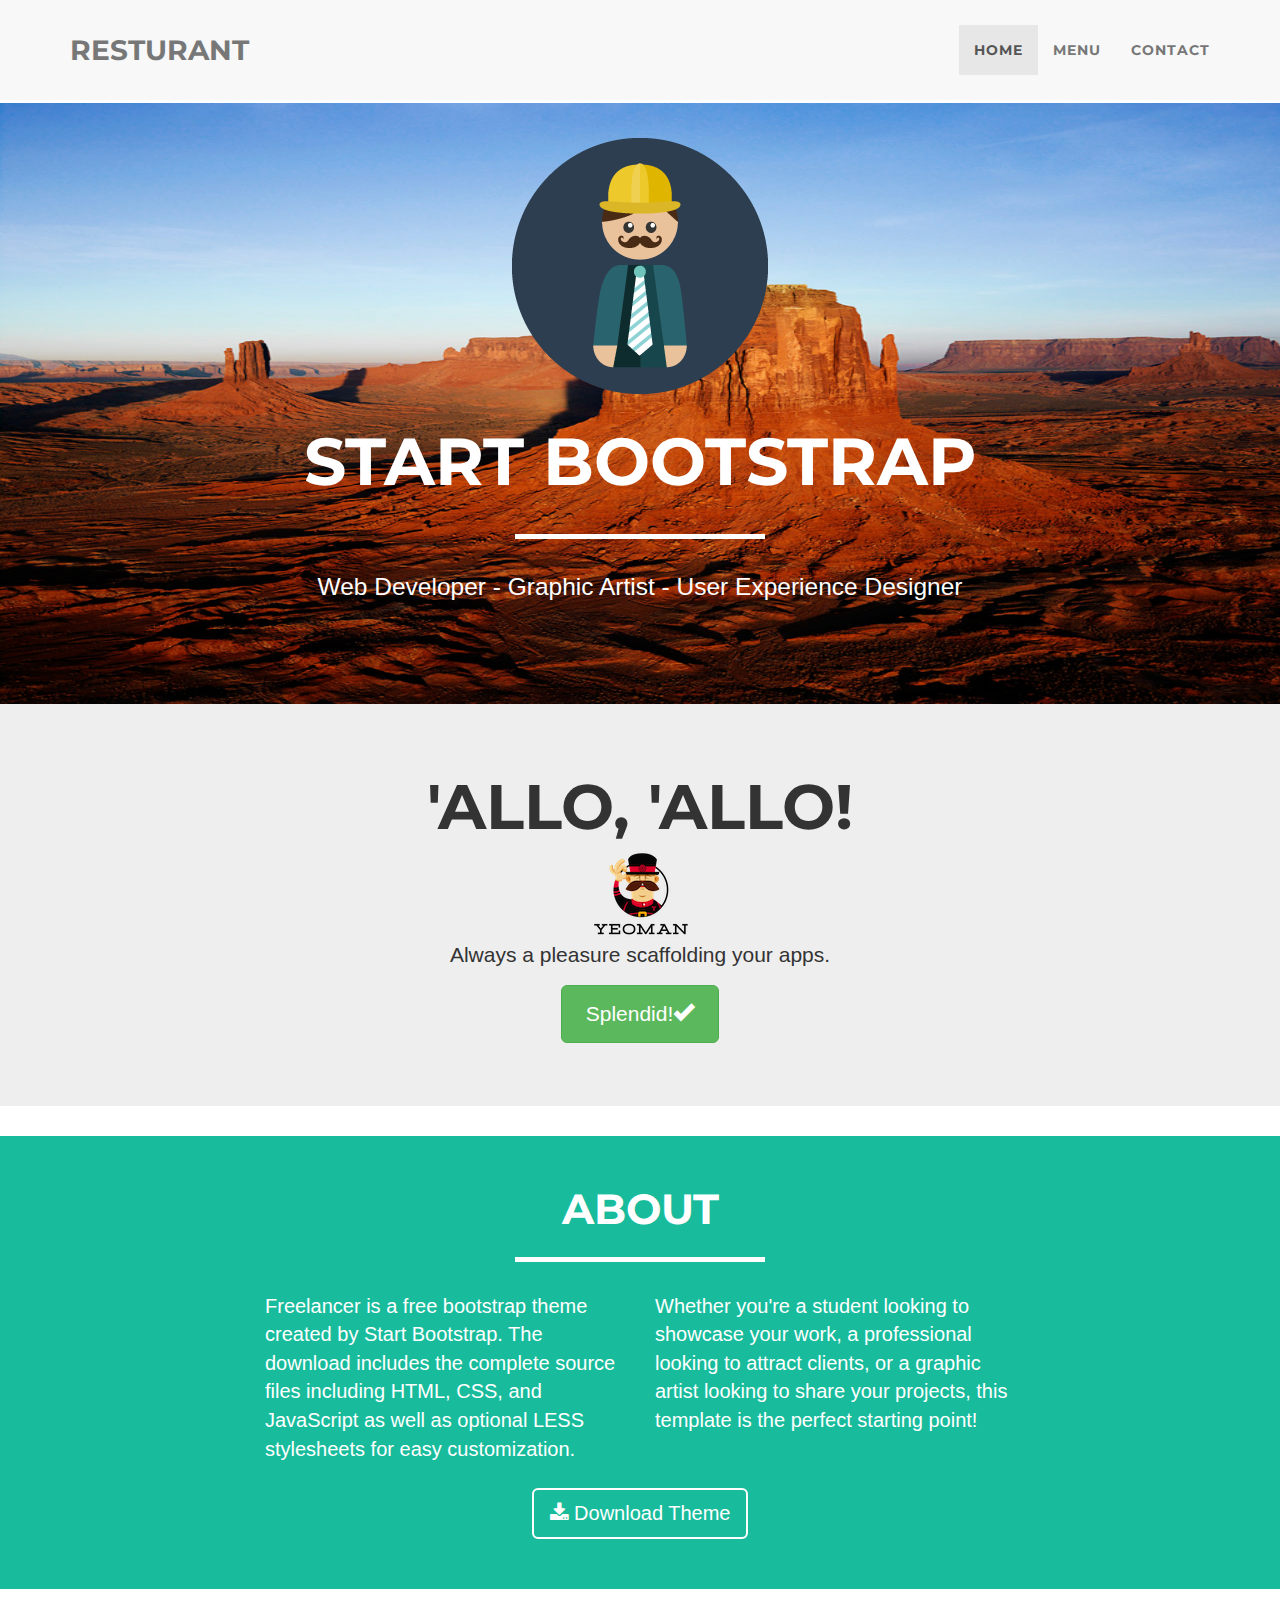
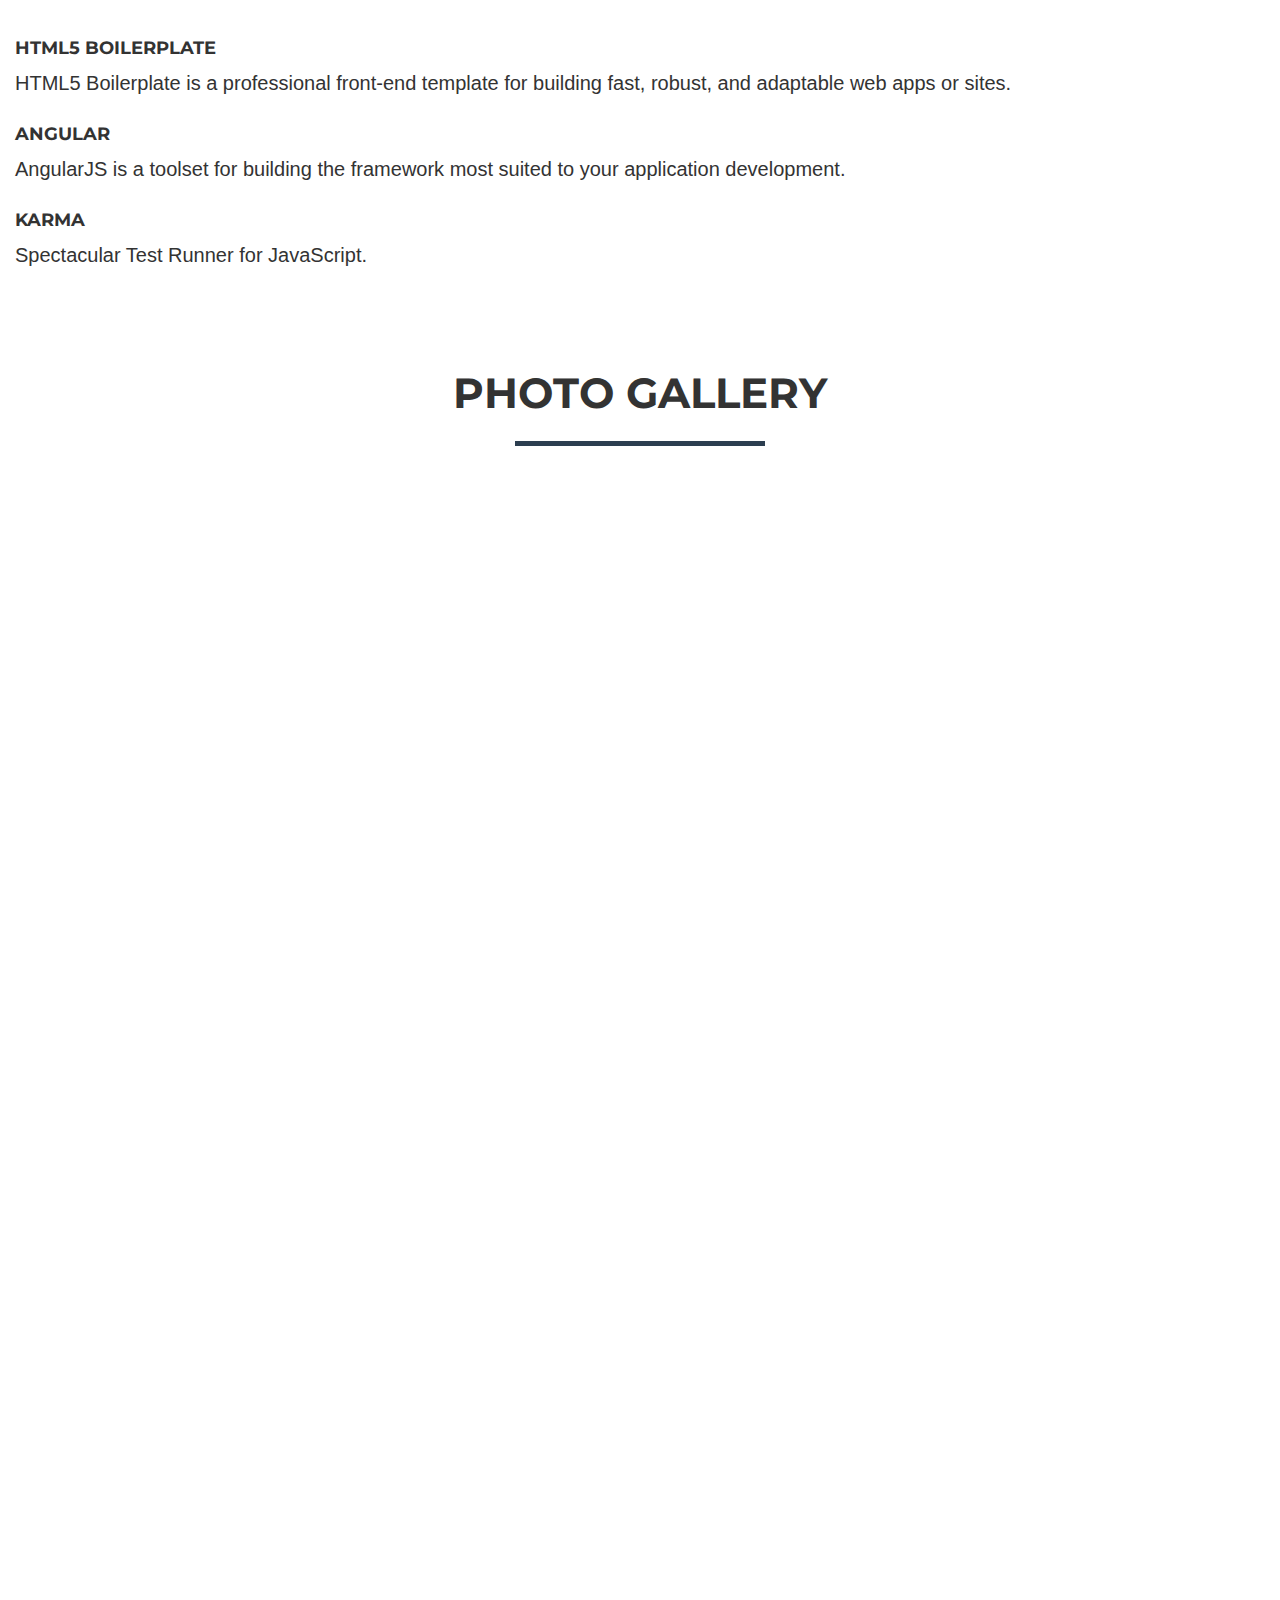
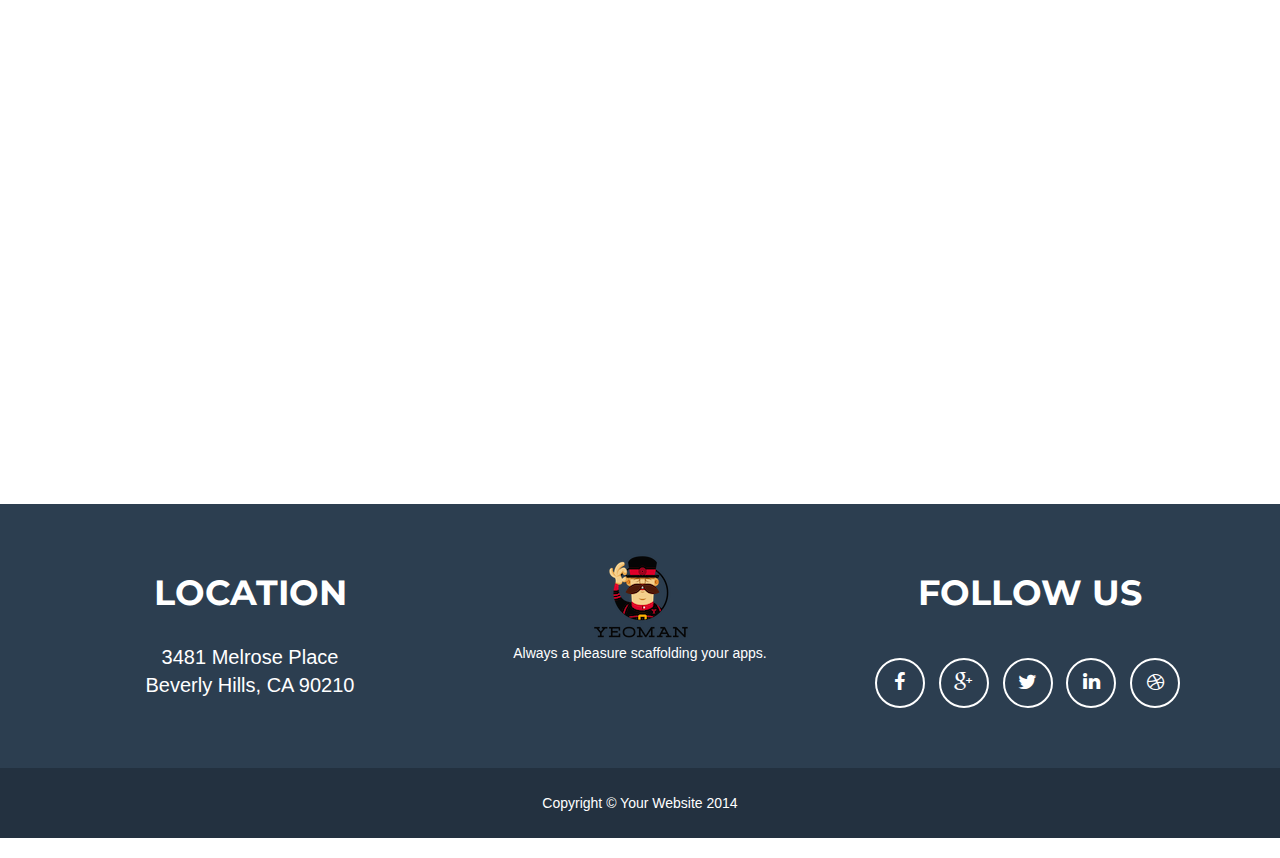
<file: index.html>
<!doctype html> <html class="no-js"> <head> <meta charset="utf-8"> <title></title> <meta name="description" content=""> <meta name="viewport" content="width=device-width"> <!-- Place favicon.ico and apple-touch-icon.png in the root directory --> <link rel="stylesheet" href="styles/vendor.e5ff0aef.css"> <link rel="stylesheet" href="styles/main.e5746cc1.css"> <!-- Custom CSS --> <!--         <link href="styles/styles.css" rel="stylesheet">
        <link href="styles/animate.css" rel="stylesheet">
        <link href="styles/responsive.css" rel="stylesheet"> --> <!-- Custom Fonts --> <link href="styles/font-awesome-4.1.0/css/font-awesome.min.css" rel="stylesheet" type="text/css"> <link href="http://fonts.googleapis.com/css?family=Montserrat:400,700" rel="stylesheet" type="text/css"> <link href="http://fonts.googleapis.com/css?family=Lato:400,700,400italic,700italic" rel="stylesheet" type="text/css"> <link href="https://fonts.googleapis.com/css?family=Playfair+Display:400,400italic,700italic|Oswald" rel="stylesheet" type="text/css">  <body ng-app="angularApp"> <!--[if lt IE 7]>
          <p class="browsehappy">You are using an <strong>outdated</strong> browser. Please <a href="http://browsehappy.com/">upgrade your browser</a> to improve your experience.</p>
        <![endif]--> <div class="header"> <navgivation class="navbar navbar-default navbar-fixed-top"></navgivation> </div> <div id="top"></div> <div class=""> <div ng-view=""></div> </div> <appfooter class="footer-container"></appfooter> <div class="scroll-top page-scroll visible-xs visble-sm"> <a scrollup class="btn btn-primary"> <i class="fa fa-chevron-up"></i> </a> </div> <!-- Google Analytics: change UA-XXXXX-X to be your site's ID --> <script>!function(A,n,g,u,l,a,r){A.GoogleAnalyticsObject=l,A[l]=A[l]||function(){
           (A[l].q=A[l].q||[]).push(arguments)},A[l].l=+new Date,a=n.createElement(g),
           r=n.getElementsByTagName(g)[0],a.src=u,r.parentNode.insertBefore(a,r)
           }(window,document,'script','//www.google-analytics.com/analytics.js','ga');

           ga('create', 'UA-XXXXX-X');
           ga('send', 'pageview');</script> <script src="scripts/vendor.b128999a.js"></script> <script src="scripts/scripts.56e109c4.js"></script>
</file>
<file: styles/main.e5746cc1.css>
@charset "UTF-8";/*!
Animate.css - http://daneden.me/animate
Licensed under the MIT license - http://opensource.org/licenses/MIT

Copyright (c) 2015 Daniel Eden
*/.btn.active,.btn:active,.btn:focus,.navbar .navbar-nav li a:focus,.navbar a:focus,.scroll-top .btn:focus{outline:0}/*!
Animate.css - http://daneden.me/animate
Licensed under the MIT license - http://opensource.org/licenses/MIT

Copyright (c) 2015 Daniel Eden
*//*!
Animate.css - http://daneden.me/animate
Licensed under the MIT license - http://opensource.org/licenses/MIT

Copyright (c) 2015 Daniel Eden
*//*!
Animate.css - http://daneden.me/animate
Licensed under the MIT license - http://opensource.org/licenses/MIT

Copyright (c) 2015 Daniel Eden
*//*!
Animate.css - http://daneden.me/animate
Licensed under the MIT license - http://opensource.org/licenses/MIT

Copyright (c) 2015 Daniel Eden
*/.animated{-webkit-animation-duration:1s;animation-duration:1s;-webkit-animation-fill-mode:both;animation-fill-mode:both}.animated.infinite{-webkit-animation-iteration-count:infinite;animation-iteration-count:infinite}.animated.hinge{-webkit-animation-duration:2s;animation-duration:2s}.animated.bounceIn,.animated.bounceOut,.animated.flipOutX,.animated.flipOutY{-webkit-animation-duration:.75s;animation-duration:.75s}@-webkit-keyframes bounce{0%,100%,20%,53%,80%{-webkit-animation-timing-function:cubic-bezier(.215,.61,.355,1);animation-timing-function:cubic-bezier(.215,.61,.355,1);-webkit-transform:translate3d(0,0,0);transform:translate3d(0,0,0)}40%,43%{-webkit-animation-timing-function:cubic-bezier(.755,.050,.855,.060);animation-timing-function:cubic-bezier(.755,.050,.855,.060);-webkit-transform:translate3d(0,-30px,0);transform:translate3d(0,-30px,0)}70%{-webkit-animation-timing-function:cubic-bezier(.755,.050,.855,.060);animation-timing-function:cubic-bezier(.755,.050,.855,.060);-webkit-transform:translate3d(0,-15px,0);transform:translate3d(0,-15px,0)}90%{-webkit-transform:translate3d(0,-4px,0);transform:translate3d(0,-4px,0)}}@keyframes bounce{0%,100%,20%,53%,80%{-webkit-animation-timing-function:cubic-bezier(.215,.61,.355,1);animation-timing-function:cubic-bezier(.215,.61,.355,1);-webkit-transform:translate3d(0,0,0);transform:translate3d(0,0,0)}40%,43%{-webkit-animation-timing-function:cubic-bezier(.755,.050,.855,.060);animation-timing-function:cubic-bezier(.755,.050,.855,.060);-webkit-transform:translate3d(0,-30px,0);transform:translate3d(0,-30px,0)}70%{-webkit-animation-timing-function:cubic-bezier(.755,.050,.855,.060);animation-timing-function:cubic-bezier(.755,.050,.855,.060);-webkit-transform:translate3d(0,-15px,0);transform:translate3d(0,-15px,0)}90%{-webkit-transform:translate3d(0,-4px,0);transform:translate3d(0,-4px,0)}}.bounce{-webkit-animation-name:bounce;animation-name:bounce;-webkit-transform-origin:center bottom;transform-origin:center bottom}@-webkit-keyframes flash{0%,100%,50%{opacity:1}25%,75%{opacity:0}}@keyframes flash{0%,100%,50%{opacity:1}25%,75%{opacity:0}}.flash{-webkit-animation-name:flash;animation-name:flash}@-webkit-keyframes pulse{0%,100%{-webkit-transform:scale3d(1,1,1);transform:scale3d(1,1,1)}50%{-webkit-transform:scale3d(1.05,1.05,1.05);transform:scale3d(1.05,1.05,1.05)}}@keyframes pulse{0%,100%{-webkit-transform:scale3d(1,1,1);transform:scale3d(1,1,1)}50%{-webkit-transform:scale3d(1.05,1.05,1.05);transform:scale3d(1.05,1.05,1.05)}}.pulse{-webkit-animation-name:pulse;animation-name:pulse}@-webkit-keyframes rubberBand{0%,100%{-webkit-transform:scale3d(1,1,1);transform:scale3d(1,1,1)}30%{-webkit-transform:scale3d(1.25,.75,1);transform:scale3d(1.25,.75,1)}40%{-webkit-transform:scale3d(.75,1.25,1);transform:scale3d(.75,1.25,1)}50%{-webkit-transform:scale3d(1.15,.85,1);transform:scale3d(1.15,.85,1)}65%{-webkit-transform:scale3d(.95,1.05,1);transform:scale3d(.95,1.05,1)}75%{-webkit-transform:scale3d(1.05,.95,1);transform:scale3d(1.05,.95,1)}}@keyframes rubberBand{0%,100%{-webkit-transform:scale3d(1,1,1);transform:scale3d(1,1,1)}30%{-webkit-transform:scale3d(1.25,.75,1);transform:scale3d(1.25,.75,1)}40%{-webkit-transform:scale3d(.75,1.25,1);transform:scale3d(.75,1.25,1)}50%{-webkit-transform:scale3d(1.15,.85,1);transform:scale3d(1.15,.85,1)}65%{-webkit-transform:scale3d(.95,1.05,1);transform:scale3d(.95,1.05,1)}75%{-webkit-transform:scale3d(1.05,.95,1);transform:scale3d(1.05,.95,1)}}.rubberBand{-webkit-animation-name:rubberBand;animation-name:rubberBand}@-webkit-keyframes shake{0%,100%{-webkit-transform:translate3d(0,0,0);transform:translate3d(0,0,0)}10%,30%,50%,70%,90%{-webkit-transform:translate3d(-10px,0,0);transform:translate3d(-10px,0,0)}20%,40%,60%,80%{-webkit-transform:translate3d(10px,0,0);transform:translate3d(10px,0,0)}}@keyframes shake{0%,100%{-webkit-transform:translate3d(0,0,0);transform:translate3d(0,0,0)}10%,30%,50%,70%,90%{-webkit-transform:translate3d(-10px,0,0);transform:translate3d(-10px,0,0)}20%,40%,60%,80%{-webkit-transform:translate3d(10px,0,0);transform:translate3d(10px,0,0)}}.shake{-webkit-animation-name:shake;animation-name:shake}@-webkit-keyframes swing{20%{-webkit-transform:rotate3d(0,0,1,15deg);transform:rotate3d(0,0,1,15deg)}40%{-webkit-transform:rotate3d(0,0,1,-10deg);transform:rotate3d(0,0,1,-10deg)}60%{-webkit-transform:rotate3d(0,0,1,5deg);transform:rotate3d(0,0,1,5deg)}80%{-webkit-transform:rotate3d(0,0,1,-5deg);transform:rotate3d(0,0,1,-5deg)}100%{-webkit-transform:rotate3d(0,0,1,0deg);transform:rotate3d(0,0,1,0deg)}}@keyframes swing{20%{-webkit-transform:rotate3d(0,0,1,15deg);transform:rotate3d(0,0,1,15deg)}40%{-webkit-transform:rotate3d(0,0,1,-10deg);transform:rotate3d(0,0,1,-10deg)}60%{-webkit-transform:rotate3d(0,0,1,5deg);transform:rotate3d(0,0,1,5deg)}80%{-webkit-transform:rotate3d(0,0,1,-5deg);transform:rotate3d(0,0,1,-5deg)}100%{-webkit-transform:rotate3d(0,0,1,0deg);transform:rotate3d(0,0,1,0deg)}}.swing{-webkit-transform-origin:top center;transform-origin:top center;-webkit-animation-name:swing;animation-name:swing}@-webkit-keyframes tada{0%,100%{-webkit-transform:scale3d(1,1,1);transform:scale3d(1,1,1)}10%,20%{-webkit-transform:scale3d(.9,.9,.9) rotate3d(0,0,1,-3deg);transform:scale3d(.9,.9,.9) rotate3d(0,0,1,-3deg)}30%,50%,70%,90%{-webkit-transform:scale3d(1.1,1.1,1.1) rotate3d(0,0,1,3deg);transform:scale3d(1.1,1.1,1.1) rotate3d(0,0,1,3deg)}40%,60%,80%{-webkit-transform:scale3d(1.1,1.1,1.1) rotate3d(0,0,1,-3deg);transform:scale3d(1.1,1.1,1.1) rotate3d(0,0,1,-3deg)}}@keyframes tada{0%,100%{-webkit-transform:scale3d(1,1,1);transform:scale3d(1,1,1)}10%,20%{-webkit-transform:scale3d(.9,.9,.9) rotate3d(0,0,1,-3deg);transform:scale3d(.9,.9,.9) rotate3d(0,0,1,-3deg)}30%,50%,70%,90%{-webkit-transform:scale3d(1.1,1.1,1.1) rotate3d(0,0,1,3deg);transform:scale3d(1.1,1.1,1.1) rotate3d(0,0,1,3deg)}40%,60%,80%{-webkit-transform:scale3d(1.1,1.1,1.1) rotate3d(0,0,1,-3deg);transform:scale3d(1.1,1.1,1.1) rotate3d(0,0,1,-3deg)}}.tada{-webkit-animation-name:tada;animation-name:tada}@-webkit-keyframes wobble{0%,100%{-webkit-transform:none;transform:none}15%{-webkit-transform:translate3d(-25%,0,0) rotate3d(0,0,1,-5deg);transform:translate3d(-25%,0,0) rotate3d(0,0,1,-5deg)}30%{-webkit-transform:translate3d(20%,0,0) rotate3d(0,0,1,3deg);transform:translate3d(20%,0,0) rotate3d(0,0,1,3deg)}45%{-webkit-transform:translate3d(-15%,0,0) rotate3d(0,0,1,-3deg);transform:translate3d(-15%,0,0) rotate3d(0,0,1,-3deg)}60%{-webkit-transform:translate3d(10%,0,0) rotate3d(0,0,1,2deg);transform:translate3d(10%,0,0) rotate3d(0,0,1,2deg)}75%{-webkit-transform:translate3d(-5%,0,0) rotate3d(0,0,1,-1deg);transform:translate3d(-5%,0,0) rotate3d(0,0,1,-1deg)}}@keyframes wobble{0%,100%{-webkit-transform:none;transform:none}15%{-webkit-transform:translate3d(-25%,0,0) rotate3d(0,0,1,-5deg);transform:translate3d(-25%,0,0) rotate3d(0,0,1,-5deg)}30%{-webkit-transform:translate3d(20%,0,0) rotate3d(0,0,1,3deg);transform:translate3d(20%,0,0) rotate3d(0,0,1,3deg)}45%{-webkit-transform:translate3d(-15%,0,0) rotate3d(0,0,1,-3deg);transform:translate3d(-15%,0,0) rotate3d(0,0,1,-3deg)}60%{-webkit-transform:translate3d(10%,0,0) rotate3d(0,0,1,2deg);transform:translate3d(10%,0,0) rotate3d(0,0,1,2deg)}75%{-webkit-transform:translate3d(-5%,0,0) rotate3d(0,0,1,-1deg);transform:translate3d(-5%,0,0) rotate3d(0,0,1,-1deg)}}.wobble{-webkit-animation-name:wobble;animation-name:wobble}@-webkit-keyframes jello{11.1%{-webkit-transform:none;transform:none}22.2%{-webkit-transform:skewX(-12.5deg) skewY(-12.5deg);transform:skewX(-12.5deg) skewY(-12.5deg)}33.3%{-webkit-transform:skewX(6.25deg) skewY(6.25deg);transform:skewX(6.25deg) skewY(6.25deg)}44.4%{-webkit-transform:skewX(-3.125deg) skewY(-3.125deg);transform:skewX(-3.125deg) skewY(-3.125deg)}55.5%{-webkit-transform:skewX(1.5625deg) skewY(1.5625deg);transform:skewX(1.5625deg) skewY(1.5625deg)}66.6%{-webkit-transform:skewX(-.78125deg) skewY(-.78125deg);transform:skewX(-.78125deg) skewY(-.78125deg)}77.7%{-webkit-transform:skewX(.390625deg) skewY(.390625deg);transform:skewX(.390625deg) skewY(.390625deg)}88.8%{-webkit-transform:skewX(-.1953125deg) skewY(-.1953125deg);transform:skewX(-.1953125deg) skewY(-.1953125deg)}100%{-webkit-transform:none;transform:none}}@keyframes jello{11.1%{-webkit-transform:none;transform:none}22.2%{-webkit-transform:skewX(-12.5deg) skewY(-12.5deg);transform:skewX(-12.5deg) skewY(-12.5deg)}33.3%{-webkit-transform:skewX(6.25deg) skewY(6.25deg);transform:skewX(6.25deg) skewY(6.25deg)}44.4%{-webkit-transform:skewX(-3.125deg) skewY(-3.125deg);transform:skewX(-3.125deg) skewY(-3.125deg)}55.5%{-webkit-transform:skewX(1.5625deg) skewY(1.5625deg);transform:skewX(1.5625deg) skewY(1.5625deg)}66.6%{-webkit-transform:skewX(-.78125deg) skewY(-.78125deg);transform:skewX(-.78125deg) skewY(-.78125deg)}77.7%{-webkit-transform:skewX(.390625deg) skewY(.390625deg);transform:skewX(.390625deg) skewY(.390625deg)}88.8%{-webkit-transform:skewX(-.1953125deg) skewY(-.1953125deg);transform:skewX(-.1953125deg) skewY(-.1953125deg)}100%{-webkit-transform:none;transform:none}}.jello{-webkit-animation-name:jello;animation-name:jello;-webkit-transform-origin:center;transform-origin:center}@-webkit-keyframes bounceIn{0%,100%,20%,40%,60%,80%{-webkit-animation-timing-function:cubic-bezier(.215,.61,.355,1);animation-timing-function:cubic-bezier(.215,.61,.355,1)}0%{opacity:0;-webkit-transform:scale3d(.3,.3,.3);transform:scale3d(.3,.3,.3)}20%{-webkit-transform:scale3d(1.1,1.1,1.1);transform:scale3d(1.1,1.1,1.1)}40%{-webkit-transform:scale3d(.9,.9,.9);transform:scale3d(.9,.9,.9)}60%{opacity:1;-webkit-transform:scale3d(1.03,1.03,1.03);transform:scale3d(1.03,1.03,1.03)}80%{-webkit-transform:scale3d(.97,.97,.97);transform:scale3d(.97,.97,.97)}100%{opacity:1;-webkit-transform:scale3d(1,1,1);transform:scale3d(1,1,1)}}@keyframes bounceIn{0%,100%,20%,40%,60%,80%{-webkit-animation-timing-function:cubic-bezier(.215,.61,.355,1);animation-timing-function:cubic-bezier(.215,.61,.355,1)}0%{opacity:0;-webkit-transform:scale3d(.3,.3,.3);transform:scale3d(.3,.3,.3)}20%{-webkit-transform:scale3d(1.1,1.1,1.1);transform:scale3d(1.1,1.1,1.1)}40%{-webkit-transform:scale3d(.9,.9,.9);transform:scale3d(.9,.9,.9)}60%{opacity:1;-webkit-transform:scale3d(1.03,1.03,1.03);transform:scale3d(1.03,1.03,1.03)}80%{-webkit-transform:scale3d(.97,.97,.97);transform:scale3d(.97,.97,.97)}100%{opacity:1;-webkit-transform:scale3d(1,1,1);transform:scale3d(1,1,1)}}.bounceIn{-webkit-animation-name:bounceIn;animation-name:bounceIn}@-webkit-keyframes bounceInDown{0%,100%,60%,75%,90%{-webkit-animation-timing-function:cubic-bezier(.215,.61,.355,1);animation-timing-function:cubic-bezier(.215,.61,.355,1)}0%{opacity:0;-webkit-transform:translate3d(0,-3000px,0);transform:translate3d(0,-3000px,0)}60%{opacity:1;-webkit-transform:translate3d(0,25px,0);transform:translate3d(0,25px,0)}75%{-webkit-transform:translate3d(0,-10px,0);transform:translate3d(0,-10px,0)}90%{-webkit-transform:translate3d(0,5px,0);transform:translate3d(0,5px,0)}100%{-webkit-transform:none;transform:none}}@keyframes bounceInDown{0%,100%,60%,75%,90%{-webkit-animation-timing-function:cubic-bezier(.215,.61,.355,1);animation-timing-function:cubic-bezier(.215,.61,.355,1)}0%{opacity:0;-webkit-transform:translate3d(0,-3000px,0);transform:translate3d(0,-3000px,0)}60%{opacity:1;-webkit-transform:translate3d(0,25px,0);transform:translate3d(0,25px,0)}75%{-webkit-transform:translate3d(0,-10px,0);transform:translate3d(0,-10px,0)}90%{-webkit-transform:translate3d(0,5px,0);transform:translate3d(0,5px,0)}100%{-webkit-transform:none;transform:none}}.bounceInDown{-webkit-animation-name:bounceInDown;animation-name:bounceInDown}@-webkit-keyframes bounceInLeft{0%,100%,60%,75%,90%{-webkit-animation-timing-function:cubic-bezier(.215,.61,.355,1);animation-timing-function:cubic-bezier(.215,.61,.355,1)}0%{opacity:0;-webkit-transform:translate3d(-3000px,0,0);transform:translate3d(-3000px,0,0)}60%{opacity:1;-webkit-transform:translate3d(25px,0,0);transform:translate3d(25px,0,0)}75%{-webkit-transform:translate3d(-10px,0,0);transform:translate3d(-10px,0,0)}90%{-webkit-transform:translate3d(5px,0,0);transform:translate3d(5px,0,0)}100%{-webkit-transform:none;transform:none}}@keyframes bounceInLeft{0%,100%,60%,75%,90%{-webkit-animation-timing-function:cubic-bezier(.215,.61,.355,1);animation-timing-function:cubic-bezier(.215,.61,.355,1)}0%{opacity:0;-webkit-transform:translate3d(-3000px,0,0);transform:translate3d(-3000px,0,0)}60%{opacity:1;-webkit-transform:translate3d(25px,0,0);transform:translate3d(25px,0,0)}75%{-webkit-transform:translate3d(-10px,0,0);transform:translate3d(-10px,0,0)}90%{-webkit-transform:translate3d(5px,0,0);transform:translate3d(5px,0,0)}100%{-webkit-transform:none;transform:none}}.bounceInLeft{-webkit-animation-name:bounceInLeft;animation-name:bounceInLeft}@-webkit-keyframes bounceInRight{0%,100%,60%,75%,90%{-webkit-animation-timing-function:cubic-bezier(.215,.61,.355,1);animation-timing-function:cubic-bezier(.215,.61,.355,1)}0%{opacity:0;-webkit-transform:translate3d(3000px,0,0);transform:translate3d(3000px,0,0)}60%{opacity:1;-webkit-transform:translate3d(-25px,0,0);transform:translate3d(-25px,0,0)}75%{-webkit-transform:translate3d(10px,0,0);transform:translate3d(10px,0,0)}90%{-webkit-transform:translate3d(-5px,0,0);transform:translate3d(-5px,0,0)}100%{-webkit-transform:none;transform:none}}@keyframes bounceInRight{0%,100%,60%,75%,90%{-webkit-animation-timing-function:cubic-bezier(.215,.61,.355,1);animation-timing-function:cubic-bezier(.215,.61,.355,1)}0%{opacity:0;-webkit-transform:translate3d(3000px,0,0);transform:translate3d(3000px,0,0)}60%{opacity:1;-webkit-transform:translate3d(-25px,0,0);transform:translate3d(-25px,0,0)}75%{-webkit-transform:translate3d(10px,0,0);transform:translate3d(10px,0,0)}90%{-webkit-transform:translate3d(-5px,0,0);transform:translate3d(-5px,0,0)}100%{-webkit-transform:none;transform:none}}.bounceInRight{-webkit-animation-name:bounceInRight;animation-name:bounceInRight}@-webkit-keyframes bounceInUp{0%,100%,60%,75%,90%{-webkit-animation-timing-function:cubic-bezier(.215,.61,.355,1);animation-timing-function:cubic-bezier(.215,.61,.355,1)}0%{opacity:0;-webkit-transform:translate3d(0,3000px,0);transform:translate3d(0,3000px,0)}60%{opacity:1;-webkit-transform:translate3d(0,-20px,0);transform:translate3d(0,-20px,0)}75%{-webkit-transform:translate3d(0,10px,0);transform:translate3d(0,10px,0)}90%{-webkit-transform:translate3d(0,-5px,0);transform:translate3d(0,-5px,0)}100%{-webkit-transform:translate3d(0,0,0);transform:translate3d(0,0,0)}}@keyframes bounceInUp{0%,100%,60%,75%,90%{-webkit-animation-timing-function:cubic-bezier(.215,.61,.355,1);animation-timing-function:cubic-bezier(.215,.61,.355,1)}0%{opacity:0;-webkit-transform:translate3d(0,3000px,0);transform:translate3d(0,3000px,0)}60%{opacity:1;-webkit-transform:translate3d(0,-20px,0);transform:translate3d(0,-20px,0)}75%{-webkit-transform:translate3d(0,10px,0);transform:translate3d(0,10px,0)}90%{-webkit-transform:translate3d(0,-5px,0);transform:translate3d(0,-5px,0)}100%{-webkit-transform:translate3d(0,0,0);transform:translate3d(0,0,0)}}.bounceInUp{-webkit-animation-name:bounceInUp;animation-name:bounceInUp}@-webkit-keyframes bounceOut{20%{-webkit-transform:scale3d(.9,.9,.9);transform:scale3d(.9,.9,.9)}50%,55%{opacity:1;-webkit-transform:scale3d(1.1,1.1,1.1);transform:scale3d(1.1,1.1,1.1)}100%{opacity:0;-webkit-transform:scale3d(.3,.3,.3);transform:scale3d(.3,.3,.3)}}@keyframes bounceOut{20%{-webkit-transform:scale3d(.9,.9,.9);transform:scale3d(.9,.9,.9)}50%,55%{opacity:1;-webkit-transform:scale3d(1.1,1.1,1.1);transform:scale3d(1.1,1.1,1.1)}100%{opacity:0;-webkit-transform:scale3d(.3,.3,.3);transform:scale3d(.3,.3,.3)}}.bounceOut{-webkit-animation-name:bounceOut;animation-name:bounceOut}@-webkit-keyframes bounceOutDown{20%{-webkit-transform:translate3d(0,10px,0);transform:translate3d(0,10px,0)}40%,45%{opacity:1;-webkit-transform:translate3d(0,-20px,0);transform:translate3d(0,-20px,0)}100%{opacity:0;-webkit-transform:translate3d(0,2000px,0);transform:translate3d(0,2000px,0)}}@keyframes bounceOutDown{20%{-webkit-transform:translate3d(0,10px,0);transform:translate3d(0,10px,0)}40%,45%{opacity:1;-webkit-transform:translate3d(0,-20px,0);transform:translate3d(0,-20px,0)}100%{opacity:0;-webkit-transform:translate3d(0,2000px,0);transform:translate3d(0,2000px,0)}}.bounceOutDown{-webkit-animation-name:bounceOutDown;animation-name:bounceOutDown}@-webkit-keyframes bounceOutLeft{20%{opacity:1;-webkit-transform:translate3d(20px,0,0);transform:translate3d(20px,0,0)}100%{opacity:0;-webkit-transform:translate3d(-2000px,0,0);transform:translate3d(-2000px,0,0)}}@keyframes bounceOutLeft{20%{opacity:1;-webkit-transform:translate3d(20px,0,0);transform:translate3d(20px,0,0)}100%{opacity:0;-webkit-transform:translate3d(-2000px,0,0);transform:translate3d(-2000px,0,0)}}.bounceOutLeft{-webkit-animation-name:bounceOutLeft;animation-name:bounceOutLeft}@-webkit-keyframes bounceOutRight{20%{opacity:1;-webkit-transform:translate3d(-20px,0,0);transform:translate3d(-20px,0,0)}100%{opacity:0;-webkit-transform:translate3d(2000px,0,0);transform:translate3d(2000px,0,0)}}@keyframes bounceOutRight{20%{opacity:1;-webkit-transform:translate3d(-20px,0,0);transform:translate3d(-20px,0,0)}100%{opacity:0;-webkit-transform:translate3d(2000px,0,0);transform:translate3d(2000px,0,0)}}.bounceOutRight{-webkit-animation-name:bounceOutRight;animation-name:bounceOutRight}@-webkit-keyframes bounceOutUp{20%{-webkit-transform:translate3d(0,-10px,0);transform:translate3d(0,-10px,0)}40%,45%{opacity:1;-webkit-transform:translate3d(0,20px,0);transform:translate3d(0,20px,0)}100%{opacity:0;-webkit-transform:translate3d(0,-2000px,0);transform:translate3d(0,-2000px,0)}}@keyframes bounceOutUp{20%{-webkit-transform:translate3d(0,-10px,0);transform:translate3d(0,-10px,0)}40%,45%{opacity:1;-webkit-transform:translate3d(0,20px,0);transform:translate3d(0,20px,0)}100%{opacity:0;-webkit-transform:translate3d(0,-2000px,0);transform:translate3d(0,-2000px,0)}}.bounceOutUp{-webkit-animation-name:bounceOutUp;animation-name:bounceOutUp}@-webkit-keyframes fadeIn{0%{opacity:0}100%{opacity:1}}@keyframes fadeIn{0%{opacity:0}100%{opacity:1}}.fadeIn{-webkit-animation-name:fadeIn;animation-name:fadeIn}@-webkit-keyframes fadeInDown{0%{opacity:0;-webkit-transform:translate3d(0,-100%,0);transform:translate3d(0,-100%,0)}100%{opacity:1;-webkit-transform:none;transform:none}}@keyframes fadeInDown{0%{opacity:0;-webkit-transform:translate3d(0,-100%,0);transform:translate3d(0,-100%,0)}100%{opacity:1;-webkit-transform:none;transform:none}}.fadeInDown{-webkit-animation-name:fadeInDown;animation-name:fadeInDown}@-webkit-keyframes fadeInDownBig{0%{opacity:0;-webkit-transform:translate3d(0,-2000px,0);transform:translate3d(0,-2000px,0)}100%{opacity:1;-webkit-transform:none;transform:none}}@keyframes fadeInDownBig{0%{opacity:0;-webkit-transform:translate3d(0,-2000px,0);transform:translate3d(0,-2000px,0)}100%{opacity:1;-webkit-transform:none;transform:none}}.fadeInDownBig{-webkit-animation-name:fadeInDownBig;animation-name:fadeInDownBig}@-webkit-keyframes fadeInLeft{0%{opacity:0;-webkit-transform:translate3d(-100%,0,0);transform:translate3d(-100%,0,0)}100%{opacity:1;-webkit-transform:none;transform:none}}@keyframes fadeInLeft{0%{opacity:0;-webkit-transform:translate3d(-100%,0,0);transform:translate3d(-100%,0,0)}100%{opacity:1;-webkit-transform:none;transform:none}}.fadeInLeft{-webkit-animation-name:fadeInLeft;animation-name:fadeInLeft}@-webkit-keyframes fadeInLeftBig{0%{opacity:0;-webkit-transform:translate3d(-2000px,0,0);transform:translate3d(-2000px,0,0)}100%{opacity:1;-webkit-transform:none;transform:none}}@keyframes fadeInLeftBig{0%{opacity:0;-webkit-transform:translate3d(-2000px,0,0);transform:translate3d(-2000px,0,0)}100%{opacity:1;-webkit-transform:none;transform:none}}.fadeInLeftBig{-webkit-animation-name:fadeInLeftBig;animation-name:fadeInLeftBig}@-webkit-keyframes fadeInRight{0%{opacity:0;-webkit-transform:translate3d(100%,0,0);transform:translate3d(100%,0,0)}100%{opacity:1;-webkit-transform:none;transform:none}}@keyframes fadeInRight{0%{opacity:0;-webkit-transform:translate3d(100%,0,0);transform:translate3d(100%,0,0)}100%{opacity:1;-webkit-transform:none;transform:none}}.fadeInRight{-webkit-animation-name:fadeInRight;animation-name:fadeInRight}@-webkit-keyframes fadeInRightBig{0%{opacity:0;-webkit-transform:translate3d(2000px,0,0);transform:translate3d(2000px,0,0)}100%{opacity:1;-webkit-transform:none;transform:none}}@keyframes fadeInRightBig{0%{opacity:0;-webkit-transform:translate3d(2000px,0,0);transform:translate3d(2000px,0,0)}100%{opacity:1;-webkit-transform:none;transform:none}}.fadeInRightBig{-webkit-animation-name:fadeInRightBig;animation-name:fadeInRightBig}@-webkit-keyframes fadeInUp{0%{opacity:0;-webkit-transform:translate3d(0,100%,0);transform:translate3d(0,100%,0)}100%{opacity:1;-webkit-transform:none;transform:none}}@keyframes fadeInUp{0%{opacity:0;-webkit-transform:translate3d(0,100%,0);transform:translate3d(0,100%,0)}100%{opacity:1;-webkit-transform:none;transform:none}}.fadeInUp{-webkit-animation-name:fadeInUp;animation-name:fadeInUp}@-webkit-keyframes fadeInUpBig{0%{opacity:0;-webkit-transform:translate3d(0,2000px,0);transform:translate3d(0,2000px,0)}100%{opacity:1;-webkit-transform:none;transform:none}}@keyframes fadeInUpBig{0%{opacity:0;-webkit-transform:translate3d(0,2000px,0);transform:translate3d(0,2000px,0)}100%{opacity:1;-webkit-transform:none;transform:none}}.fadeInUpBig{-webkit-animation-name:fadeInUpBig;animation-name:fadeInUpBig}@-webkit-keyframes fadeOut{0%{opacity:1}100%{opacity:0}}@keyframes fadeOut{0%{opacity:1}100%{opacity:0}}.fadeOut{-webkit-animation-name:fadeOut;animation-name:fadeOut}@-webkit-keyframes fadeOutDown{0%{opacity:1}100%{opacity:0;-webkit-transform:translate3d(0,100%,0);transform:translate3d(0,100%,0)}}@keyframes fadeOutDown{0%{opacity:1}100%{opacity:0;-webkit-transform:translate3d(0,100%,0);transform:translate3d(0,100%,0)}}.fadeOutDown{-webkit-animation-name:fadeOutDown;animation-name:fadeOutDown}@-webkit-keyframes fadeOutDownBig{0%{opacity:1}100%{opacity:0;-webkit-transform:translate3d(0,2000px,0);transform:translate3d(0,2000px,0)}}@keyframes fadeOutDownBig{0%{opacity:1}100%{opacity:0;-webkit-transform:translate3d(0,2000px,0);transform:translate3d(0,2000px,0)}}.fadeOutDownBig{-webkit-animation-name:fadeOutDownBig;animation-name:fadeOutDownBig}@-webkit-keyframes fadeOutLeft{0%{opacity:1}100%{opacity:0;-webkit-transform:translate3d(-100%,0,0);transform:translate3d(-100%,0,0)}}@keyframes fadeOutLeft{0%{opacity:1}100%{opacity:0;-webkit-transform:translate3d(-100%,0,0);transform:translate3d(-100%,0,0)}}.fadeOutLeft{-webkit-animation-name:fadeOutLeft;animation-name:fadeOutLeft}@-webkit-keyframes fadeOutLeftBig{0%{opacity:1}100%{opacity:0;-webkit-transform:translate3d(-2000px,0,0);transform:translate3d(-2000px,0,0)}}@keyframes fadeOutLeftBig{0%{opacity:1}100%{opacity:0;-webkit-transform:translate3d(-2000px,0,0);transform:translate3d(-2000px,0,0)}}.fadeOutLeftBig{-webkit-animation-name:fadeOutLeftBig;animation-name:fadeOutLeftBig}@-webkit-keyframes fadeOutRight{0%{opacity:1}100%{opacity:0;-webkit-transform:translate3d(100%,0,0);transform:translate3d(100%,0,0)}}@keyframes fadeOutRight{0%{opacity:1}100%{opacity:0;-webkit-transform:translate3d(100%,0,0);transform:translate3d(100%,0,0)}}.fadeOutRight{-webkit-animation-name:fadeOutRight;animation-name:fadeOutRight}@-webkit-keyframes fadeOutRightBig{0%{opacity:1}100%{opacity:0;-webkit-transform:translate3d(2000px,0,0);transform:translate3d(2000px,0,0)}}@keyframes fadeOutRightBig{0%{opacity:1}100%{opacity:0;-webkit-transform:translate3d(2000px,0,0);transform:translate3d(2000px,0,0)}}.fadeOutRightBig{-webkit-animation-name:fadeOutRightBig;animation-name:fadeOutRightBig}@-webkit-keyframes fadeOutUp{0%{opacity:1}100%{opacity:0;-webkit-transform:translate3d(0,-100%,0);transform:translate3d(0,-100%,0)}}@keyframes fadeOutUp{0%{opacity:1}100%{opacity:0;-webkit-transform:translate3d(0,-100%,0);transform:translate3d(0,-100%,0)}}.fadeOutUp{-webkit-animation-name:fadeOutUp;animation-name:fadeOutUp}@-webkit-keyframes fadeOutUpBig{0%{opacity:1}100%{opacity:0;-webkit-transform:translate3d(0,-2000px,0);transform:translate3d(0,-2000px,0)}}@keyframes fadeOutUpBig{0%{opacity:1}100%{opacity:0;-webkit-transform:translate3d(0,-2000px,0);transform:translate3d(0,-2000px,0)}}.fadeOutUpBig{-webkit-animation-name:fadeOutUpBig;animation-name:fadeOutUpBig}@-webkit-keyframes flip{0%{-webkit-transform:perspective(400px) rotate3d(0,1,0,-360deg);transform:perspective(400px) rotate3d(0,1,0,-360deg);-webkit-animation-timing-function:ease-out;animation-timing-function:ease-out}40%{-webkit-transform:perspective(400px) translate3d(0,0,150px) rotate3d(0,1,0,-190deg);transform:perspective(400px) translate3d(0,0,150px) rotate3d(0,1,0,-190deg);-webkit-animation-timing-function:ease-out;animation-timing-function:ease-out}50%{-webkit-transform:perspective(400px) translate3d(0,0,150px) rotate3d(0,1,0,-170deg);transform:perspective(400px) translate3d(0,0,150px) rotate3d(0,1,0,-170deg);-webkit-animation-timing-function:ease-in;animation-timing-function:ease-in}80%{-webkit-transform:perspective(400px) scale3d(.95,.95,.95);transform:perspective(400px) scale3d(.95,.95,.95);-webkit-animation-timing-function:ease-in;animation-timing-function:ease-in}100%{-webkit-transform:perspective(400px);transform:perspective(400px);-webkit-animation-timing-function:ease-in;animation-timing-function:ease-in}}@keyframes flip{0%{-webkit-transform:perspective(400px) rotate3d(0,1,0,-360deg);transform:perspective(400px) rotate3d(0,1,0,-360deg);-webkit-animation-timing-function:ease-out;animation-timing-function:ease-out}40%{-webkit-transform:perspective(400px) translate3d(0,0,150px) rotate3d(0,1,0,-190deg);transform:perspective(400px) translate3d(0,0,150px) rotate3d(0,1,0,-190deg);-webkit-animation-timing-function:ease-out;animation-timing-function:ease-out}50%{-webkit-transform:perspective(400px) translate3d(0,0,150px) rotate3d(0,1,0,-170deg);transform:perspective(400px) translate3d(0,0,150px) rotate3d(0,1,0,-170deg);-webkit-animation-timing-function:ease-in;animation-timing-function:ease-in}80%{-webkit-transform:perspective(400px) scale3d(.95,.95,.95);transform:perspective(400px) scale3d(.95,.95,.95);-webkit-animation-timing-function:ease-in;animation-timing-function:ease-in}100%{-webkit-transform:perspective(400px);transform:perspective(400px);-webkit-animation-timing-function:ease-in;animation-timing-function:ease-in}}.animated.flip{-webkit-backface-visibility:visible;backface-visibility:visible;-webkit-animation-name:flip;animation-name:flip}@-webkit-keyframes flipInX{0%{-webkit-transform:perspective(400px) rotate3d(1,0,0,90deg);transform:perspective(400px) rotate3d(1,0,0,90deg);-webkit-animation-timing-function:ease-in;animation-timing-function:ease-in;opacity:0}40%{-webkit-transform:perspective(400px) rotate3d(1,0,0,-20deg);transform:perspective(400px) rotate3d(1,0,0,-20deg);-webkit-animation-timing-function:ease-in;animation-timing-function:ease-in}60%{-webkit-transform:perspective(400px) rotate3d(1,0,0,10deg);transform:perspective(400px) rotate3d(1,0,0,10deg);opacity:1}80%{-webkit-transform:perspective(400px) rotate3d(1,0,0,-5deg);transform:perspective(400px) rotate3d(1,0,0,-5deg)}100%{-webkit-transform:perspective(400px);transform:perspective(400px)}}@keyframes flipInX{0%{-webkit-transform:perspective(400px) rotate3d(1,0,0,90deg);transform:perspective(400px) rotate3d(1,0,0,90deg);-webkit-animation-timing-function:ease-in;animation-timing-function:ease-in;opacity:0}40%{-webkit-transform:perspective(400px) rotate3d(1,0,0,-20deg);transform:perspective(400px) rotate3d(1,0,0,-20deg);-webkit-animation-timing-function:ease-in;animation-timing-function:ease-in}60%{-webkit-transform:perspective(400px) rotate3d(1,0,0,10deg);transform:perspective(400px) rotate3d(1,0,0,10deg);opacity:1}80%{-webkit-transform:perspective(400px) rotate3d(1,0,0,-5deg);transform:perspective(400px) rotate3d(1,0,0,-5deg)}100%{-webkit-transform:perspective(400px);transform:perspective(400px)}}.flipInX{backface-visibility:visible!important;-webkit-animation-name:flipInX;animation-name:flipInX}.flipInX,.flipInY{-webkit-backface-visibility:visible!important}@-webkit-keyframes flipInY{0%{-webkit-transform:perspective(400px) rotate3d(0,1,0,90deg);transform:perspective(400px) rotate3d(0,1,0,90deg);-webkit-animation-timing-function:ease-in;animation-timing-function:ease-in;opacity:0}40%{-webkit-transform:perspective(400px) rotate3d(0,1,0,-20deg);transform:perspective(400px) rotate3d(0,1,0,-20deg);-webkit-animation-timing-function:ease-in;animation-timing-function:ease-in}60%{-webkit-transform:perspective(400px) rotate3d(0,1,0,10deg);transform:perspective(400px) rotate3d(0,1,0,10deg);opacity:1}80%{-webkit-transform:perspective(400px) rotate3d(0,1,0,-5deg);transform:perspective(400px) rotate3d(0,1,0,-5deg)}100%{-webkit-transform:perspective(400px);transform:perspective(400px)}}@keyframes flipInY{0%{-webkit-transform:perspective(400px) rotate3d(0,1,0,90deg);transform:perspective(400px) rotate3d(0,1,0,90deg);-webkit-animation-timing-function:ease-in;animation-timing-function:ease-in;opacity:0}40%{-webkit-transform:perspective(400px) rotate3d(0,1,0,-20deg);transform:perspective(400px) rotate3d(0,1,0,-20deg);-webkit-animation-timing-function:ease-in;animation-timing-function:ease-in}60%{-webkit-transform:perspective(400px) rotate3d(0,1,0,10deg);transform:perspective(400px) rotate3d(0,1,0,10deg);opacity:1}80%{-webkit-transform:perspective(400px) rotate3d(0,1,0,-5deg);transform:perspective(400px) rotate3d(0,1,0,-5deg)}100%{-webkit-transform:perspective(400px);transform:perspective(400px)}}.flipInY{backface-visibility:visible!important;-webkit-animation-name:flipInY;animation-name:flipInY}@-webkit-keyframes flipOutX{0%{-webkit-transform:perspective(400px);transform:perspective(400px)}30%{-webkit-transform:perspective(400px) rotate3d(1,0,0,-20deg);transform:perspective(400px) rotate3d(1,0,0,-20deg);opacity:1}100%{-webkit-transform:perspective(400px) rotate3d(1,0,0,90deg);transform:perspective(400px) rotate3d(1,0,0,90deg);opacity:0}}@keyframes flipOutX{0%{-webkit-transform:perspective(400px);transform:perspective(400px)}30%{-webkit-transform:perspective(400px) rotate3d(1,0,0,-20deg);transform:perspective(400px) rotate3d(1,0,0,-20deg);opacity:1}100%{-webkit-transform:perspective(400px) rotate3d(1,0,0,90deg);transform:perspective(400px) rotate3d(1,0,0,90deg);opacity:0}}.flipOutX{-webkit-animation-name:flipOutX;animation-name:flipOutX;backface-visibility:visible!important}.flipOutX,.flipOutY{-webkit-backface-visibility:visible!important}@-webkit-keyframes flipOutY{0%{-webkit-transform:perspective(400px);transform:perspective(400px)}30%{-webkit-transform:perspective(400px) rotate3d(0,1,0,-15deg);transform:perspective(400px) rotate3d(0,1,0,-15deg);opacity:1}100%{-webkit-transform:perspective(400px) rotate3d(0,1,0,90deg);transform:perspective(400px) rotate3d(0,1,0,90deg);opacity:0}}@keyframes flipOutY{0%{-webkit-transform:perspective(400px);transform:perspective(400px)}30%{-webkit-transform:perspective(400px) rotate3d(0,1,0,-15deg);transform:perspective(400px) rotate3d(0,1,0,-15deg);opacity:1}100%{-webkit-transform:perspective(400px) rotate3d(0,1,0,90deg);transform:perspective(400px) rotate3d(0,1,0,90deg);opacity:0}}.flipOutY{backface-visibility:visible!important;-webkit-animation-name:flipOutY;animation-name:flipOutY}@-webkit-keyframes lightSpeedIn{0%{-webkit-transform:translate3d(100%,0,0) skewX(-30deg);transform:translate3d(100%,0,0) skewX(-30deg);opacity:0}60%{-webkit-transform:skewX(20deg);transform:skewX(20deg);opacity:1}80%{-webkit-transform:skewX(-5deg);transform:skewX(-5deg);opacity:1}100%{-webkit-transform:none;transform:none;opacity:1}}@keyframes lightSpeedIn{0%{-webkit-transform:translate3d(100%,0,0) skewX(-30deg);transform:translate3d(100%,0,0) skewX(-30deg);opacity:0}60%{-webkit-transform:skewX(20deg);transform:skewX(20deg);opacity:1}80%{-webkit-transform:skewX(-5deg);transform:skewX(-5deg);opacity:1}100%{-webkit-transform:none;transform:none;opacity:1}}.lightSpeedIn{-webkit-animation-name:lightSpeedIn;animation-name:lightSpeedIn;-webkit-animation-timing-function:ease-out;animation-timing-function:ease-out}@-webkit-keyframes lightSpeedOut{0%{opacity:1}100%{-webkit-transform:translate3d(100%,0,0) skewX(30deg);transform:translate3d(100%,0,0) skewX(30deg);opacity:0}}@keyframes lightSpeedOut{0%{opacity:1}100%{-webkit-transform:translate3d(100%,0,0) skewX(30deg);transform:translate3d(100%,0,0) skewX(30deg);opacity:0}}.lightSpeedOut{-webkit-animation-name:lightSpeedOut;animation-name:lightSpeedOut;-webkit-animation-timing-function:ease-in;animation-timing-function:ease-in}@-webkit-keyframes rotateIn{0%{-webkit-transform-origin:center;transform-origin:center;-webkit-transform:rotate3d(0,0,1,-200deg);transform:rotate3d(0,0,1,-200deg);opacity:0}100%{-webkit-transform-origin:center;transform-origin:center;-webkit-transform:none;transform:none;opacity:1}}@keyframes rotateIn{0%{-webkit-transform-origin:center;transform-origin:center;-webkit-transform:rotate3d(0,0,1,-200deg);transform:rotate3d(0,0,1,-200deg);opacity:0}100%{-webkit-transform-origin:center;transform-origin:center;-webkit-transform:none;transform:none;opacity:1}}.rotateIn{-webkit-animation-name:rotateIn;animation-name:rotateIn}@-webkit-keyframes rotateInDownLeft{0%{-webkit-transform-origin:left bottom;transform-origin:left bottom;-webkit-transform:rotate3d(0,0,1,-45deg);transform:rotate3d(0,0,1,-45deg);opacity:0}100%{-webkit-transform-origin:left bottom;transform-origin:left bottom;-webkit-transform:none;transform:none;opacity:1}}@keyframes rotateInDownLeft{0%{-webkit-transform-origin:left bottom;transform-origin:left bottom;-webkit-transform:rotate3d(0,0,1,-45deg);transform:rotate3d(0,0,1,-45deg);opacity:0}100%{-webkit-transform-origin:left bottom;transform-origin:left bottom;-webkit-transform:none;transform:none;opacity:1}}.rotateInDownLeft{-webkit-animation-name:rotateInDownLeft;animation-name:rotateInDownLeft}@-webkit-keyframes rotateInDownRight{0%{-webkit-transform-origin:right bottom;transform-origin:right bottom;-webkit-transform:rotate3d(0,0,1,45deg);transform:rotate3d(0,0,1,45deg);opacity:0}100%{-webkit-transform-origin:right bottom;transform-origin:right bottom;-webkit-transform:none;transform:none;opacity:1}}@keyframes rotateInDownRight{0%{-webkit-transform-origin:right bottom;transform-origin:right bottom;-webkit-transform:rotate3d(0,0,1,45deg);transform:rotate3d(0,0,1,45deg);opacity:0}100%{-webkit-transform-origin:right bottom;transform-origin:right bottom;-webkit-transform:none;transform:none;opacity:1}}.rotateInDownRight{-webkit-animation-name:rotateInDownRight;animation-name:rotateInDownRight}@-webkit-keyframes rotateInUpLeft{0%{-webkit-transform-origin:left bottom;transform-origin:left bottom;-webkit-transform:rotate3d(0,0,1,45deg);transform:rotate3d(0,0,1,45deg);opacity:0}100%{-webkit-transform-origin:left bottom;transform-origin:left bottom;-webkit-transform:none;transform:none;opacity:1}}@keyframes rotateInUpLeft{0%{-webkit-transform-origin:left bottom;transform-origin:left bottom;-webkit-transform:rotate3d(0,0,1,45deg);transform:rotate3d(0,0,1,45deg);opacity:0}100%{-webkit-transform-origin:left bottom;transform-origin:left bottom;-webkit-transform:none;transform:none;opacity:1}}.rotateInUpLeft{-webkit-animation-name:rotateInUpLeft;animation-name:rotateInUpLeft}@-webkit-keyframes rotateInUpRight{0%{-webkit-transform-origin:right bottom;transform-origin:right bottom;-webkit-transform:rotate3d(0,0,1,-90deg);transform:rotate3d(0,0,1,-90deg);opacity:0}100%{-webkit-transform-origin:right bottom;transform-origin:right bottom;-webkit-transform:none;transform:none;opacity:1}}@keyframes rotateInUpRight{0%{-webkit-transform-origin:right bottom;transform-origin:right bottom;-webkit-transform:rotate3d(0,0,1,-90deg);transform:rotate3d(0,0,1,-90deg);opacity:0}100%{-webkit-transform-origin:right bottom;transform-origin:right bottom;-webkit-transform:none;transform:none;opacity:1}}.rotateInUpRight{-webkit-animation-name:rotateInUpRight;animation-name:rotateInUpRight}@-webkit-keyframes rotateOut{0%{-webkit-transform-origin:center;transform-origin:center;opacity:1}100%{-webkit-transform-origin:center;transform-origin:center;-webkit-transform:rotate3d(0,0,1,200deg);transform:rotate3d(0,0,1,200deg);opacity:0}}@keyframes rotateOut{0%{-webkit-transform-origin:center;transform-origin:center;opacity:1}100%{-webkit-transform-origin:center;transform-origin:center;-webkit-transform:rotate3d(0,0,1,200deg);transform:rotate3d(0,0,1,200deg);opacity:0}}.rotateOut{-webkit-animation-name:rotateOut;animation-name:rotateOut}@-webkit-keyframes rotateOutDownLeft{0%{-webkit-transform-origin:left bottom;transform-origin:left bottom;opacity:1}100%{-webkit-transform-origin:left bottom;transform-origin:left bottom;-webkit-transform:rotate3d(0,0,1,45deg);transform:rotate3d(0,0,1,45deg);opacity:0}}@keyframes rotateOutDownLeft{0%{-webkit-transform-origin:left bottom;transform-origin:left bottom;opacity:1}100%{-webkit-transform-origin:left bottom;transform-origin:left bottom;-webkit-transform:rotate3d(0,0,1,45deg);transform:rotate3d(0,0,1,45deg);opacity:0}}.rotateOutDownLeft{-webkit-animation-name:rotateOutDownLeft;animation-name:rotateOutDownLeft}@-webkit-keyframes rotateOutDownRight{0%{-webkit-transform-origin:right bottom;transform-origin:right bottom;opacity:1}100%{-webkit-transform-origin:right bottom;transform-origin:right bottom;-webkit-transform:rotate3d(0,0,1,-45deg);transform:rotate3d(0,0,1,-45deg);opacity:0}}@keyframes rotateOutDownRight{0%{-webkit-transform-origin:right bottom;transform-origin:right bottom;opacity:1}100%{-webkit-transform-origin:right bottom;transform-origin:right bottom;-webkit-transform:rotate3d(0,0,1,-45deg);transform:rotate3d(0,0,1,-45deg);opacity:0}}.rotateOutDownRight{-webkit-animation-name:rotateOutDownRight;animation-name:rotateOutDownRight}@-webkit-keyframes rotateOutUpLeft{0%{-webkit-transform-origin:left bottom;transform-origin:left bottom;opacity:1}100%{-webkit-transform-origin:left bottom;transform-origin:left bottom;-webkit-transform:rotate3d(0,0,1,-45deg);transform:rotate3d(0,0,1,-45deg);opacity:0}}@keyframes rotateOutUpLeft{0%{-webkit-transform-origin:left bottom;transform-origin:left bottom;opacity:1}100%{-webkit-transform-origin:left bottom;transform-origin:left bottom;-webkit-transform:rotate3d(0,0,1,-45deg);transform:rotate3d(0,0,1,-45deg);opacity:0}}.rotateOutUpLeft{-webkit-animation-name:rotateOutUpLeft;animation-name:rotateOutUpLeft}@-webkit-keyframes rotateOutUpRight{0%{-webkit-transform-origin:right bottom;transform-origin:right bottom;opacity:1}100%{-webkit-transform-origin:right bottom;transform-origin:right bottom;-webkit-transform:rotate3d(0,0,1,90deg);transform:rotate3d(0,0,1,90deg);opacity:0}}@keyframes rotateOutUpRight{0%{-webkit-transform-origin:right bottom;transform-origin:right bottom;opacity:1}100%{-webkit-transform-origin:right bottom;transform-origin:right bottom;-webkit-transform:rotate3d(0,0,1,90deg);transform:rotate3d(0,0,1,90deg);opacity:0}}.rotateOutUpRight{-webkit-animation-name:rotateOutUpRight;animation-name:rotateOutUpRight}@-webkit-keyframes hinge{0%{-webkit-transform-origin:top left;transform-origin:top left;-webkit-animation-timing-function:ease-in-out;animation-timing-function:ease-in-out}20%,60%{-webkit-transform:rotate3d(0,0,1,80deg);transform:rotate3d(0,0,1,80deg);-webkit-transform-origin:top left;transform-origin:top left;-webkit-animation-timing-function:ease-in-out;animation-timing-function:ease-in-out}40%,80%{-webkit-transform:rotate3d(0,0,1,60deg);transform:rotate3d(0,0,1,60deg);-webkit-transform-origin:top left;transform-origin:top left;-webkit-animation-timing-function:ease-in-out;animation-timing-function:ease-in-out;opacity:1}100%{-webkit-transform:translate3d(0,700px,0);transform:translate3d(0,700px,0);opacity:0}}@keyframes hinge{0%{-webkit-transform-origin:top left;transform-origin:top left;-webkit-animation-timing-function:ease-in-out;animation-timing-function:ease-in-out}20%,60%{-webkit-transform:rotate3d(0,0,1,80deg);transform:rotate3d(0,0,1,80deg);-webkit-transform-origin:top left;transform-origin:top left;-webkit-animation-timing-function:ease-in-out;animation-timing-function:ease-in-out}40%,80%{-webkit-transform:rotate3d(0,0,1,60deg);transform:rotate3d(0,0,1,60deg);-webkit-transform-origin:top left;transform-origin:top left;-webkit-animation-timing-function:ease-in-out;animation-timing-function:ease-in-out;opacity:1}100%{-webkit-transform:translate3d(0,700px,0);transform:translate3d(0,700px,0);opacity:0}}.hinge{-webkit-animation-name:hinge;animation-name:hinge}@-webkit-keyframes rollIn{0%{opacity:0;-webkit-transform:translate3d(-100%,0,0) rotate3d(0,0,1,-120deg);transform:translate3d(-100%,0,0) rotate3d(0,0,1,-120deg)}100%{opacity:1;-webkit-transform:none;transform:none}}@keyframes rollIn{0%{opacity:0;-webkit-transform:translate3d(-100%,0,0) rotate3d(0,0,1,-120deg);transform:translate3d(-100%,0,0) rotate3d(0,0,1,-120deg)}100%{opacity:1;-webkit-transform:none;transform:none}}.rollIn{-webkit-animation-name:rollIn;animation-name:rollIn}@-webkit-keyframes rollOut{0%{opacity:1}100%{opacity:0;-webkit-transform:translate3d(100%,0,0) rotate3d(0,0,1,120deg);transform:translate3d(100%,0,0) rotate3d(0,0,1,120deg)}}@keyframes rollOut{0%{opacity:1}100%{opacity:0;-webkit-transform:translate3d(100%,0,0) rotate3d(0,0,1,120deg);transform:translate3d(100%,0,0) rotate3d(0,0,1,120deg)}}.rollOut{-webkit-animation-name:rollOut;animation-name:rollOut}@-webkit-keyframes zoomIn{0%{opacity:0;-webkit-transform:scale3d(.3,.3,.3);transform:scale3d(.3,.3,.3)}50%{opacity:1}}@keyframes zoomIn{0%{opacity:0;-webkit-transform:scale3d(.3,.3,.3);transform:scale3d(.3,.3,.3)}50%{opacity:1}}.zoomIn{-webkit-animation-name:zoomIn;animation-name:zoomIn}@-webkit-keyframes zoomInDown{0%{opacity:0;-webkit-transform:scale3d(.1,.1,.1) translate3d(0,-1000px,0);transform:scale3d(.1,.1,.1) translate3d(0,-1000px,0);-webkit-animation-timing-function:cubic-bezier(.55,.055,.675,.19);animation-timing-function:cubic-bezier(.55,.055,.675,.19)}60%{opacity:1;-webkit-transform:scale3d(.475,.475,.475) translate3d(0,60px,0);transform:scale3d(.475,.475,.475) translate3d(0,60px,0);-webkit-animation-timing-function:cubic-bezier(.175,.885,.32,1);animation-timing-function:cubic-bezier(.175,.885,.32,1)}}@keyframes zoomInDown{0%{opacity:0;-webkit-transform:scale3d(.1,.1,.1) translate3d(0,-1000px,0);transform:scale3d(.1,.1,.1) translate3d(0,-1000px,0);-webkit-animation-timing-function:cubic-bezier(.55,.055,.675,.19);animation-timing-function:cubic-bezier(.55,.055,.675,.19)}60%{opacity:1;-webkit-transform:scale3d(.475,.475,.475) translate3d(0,60px,0);transform:scale3d(.475,.475,.475) translate3d(0,60px,0);-webkit-animation-timing-function:cubic-bezier(.175,.885,.32,1);animation-timing-function:cubic-bezier(.175,.885,.32,1)}}.zoomInDown{-webkit-animation-name:zoomInDown;animation-name:zoomInDown}@-webkit-keyframes zoomInLeft{0%{opacity:0;-webkit-transform:scale3d(.1,.1,.1) translate3d(-1000px,0,0);transform:scale3d(.1,.1,.1) translate3d(-1000px,0,0);-webkit-animation-timing-function:cubic-bezier(.55,.055,.675,.19);animation-timing-function:cubic-bezier(.55,.055,.675,.19)}60%{opacity:1;-webkit-transform:scale3d(.475,.475,.475) translate3d(10px,0,0);transform:scale3d(.475,.475,.475) translate3d(10px,0,0);-webkit-animation-timing-function:cubic-bezier(.175,.885,.32,1);animation-timing-function:cubic-bezier(.175,.885,.32,1)}}@keyframes zoomInLeft{0%{opacity:0;-webkit-transform:scale3d(.1,.1,.1) translate3d(-1000px,0,0);transform:scale3d(.1,.1,.1) translate3d(-1000px,0,0);-webkit-animation-timing-function:cubic-bezier(.55,.055,.675,.19);animation-timing-function:cubic-bezier(.55,.055,.675,.19)}60%{opacity:1;-webkit-transform:scale3d(.475,.475,.475) translate3d(10px,0,0);transform:scale3d(.475,.475,.475) translate3d(10px,0,0);-webkit-animation-timing-function:cubic-bezier(.175,.885,.32,1);animation-timing-function:cubic-bezier(.175,.885,.32,1)}}.zoomInLeft{-webkit-animation-name:zoomInLeft;animation-name:zoomInLeft}@-webkit-keyframes zoomInRight{0%{opacity:0;-webkit-transform:scale3d(.1,.1,.1) translate3d(1000px,0,0);transform:scale3d(.1,.1,.1) translate3d(1000px,0,0);-webkit-animation-timing-function:cubic-bezier(.55,.055,.675,.19);animation-timing-function:cubic-bezier(.55,.055,.675,.19)}60%{opacity:1;-webkit-transform:scale3d(.475,.475,.475) translate3d(-10px,0,0);transform:scale3d(.475,.475,.475) translate3d(-10px,0,0);-webkit-animation-timing-function:cubic-bezier(.175,.885,.32,1);animation-timing-function:cubic-bezier(.175,.885,.32,1)}}@keyframes zoomInRight{0%{opacity:0;-webkit-transform:scale3d(.1,.1,.1) translate3d(1000px,0,0);transform:scale3d(.1,.1,.1) translate3d(1000px,0,0);-webkit-animation-timing-function:cubic-bezier(.55,.055,.675,.19);animation-timing-function:cubic-bezier(.55,.055,.675,.19)}60%{opacity:1;-webkit-transform:scale3d(.475,.475,.475) translate3d(-10px,0,0);transform:scale3d(.475,.475,.475) translate3d(-10px,0,0);-webkit-animation-timing-function:cubic-bezier(.175,.885,.32,1);animation-timing-function:cubic-bezier(.175,.885,.32,1)}}.zoomInRight{-webkit-animation-name:zoomInRight;animation-name:zoomInRight}@-webkit-keyframes zoomInUp{0%{opacity:0;-webkit-transform:scale3d(.1,.1,.1) translate3d(0,1000px,0);transform:scale3d(.1,.1,.1) translate3d(0,1000px,0);-webkit-animation-timing-function:cubic-bezier(.55,.055,.675,.19);animation-timing-function:cubic-bezier(.55,.055,.675,.19)}60%{opacity:1;-webkit-transform:scale3d(.475,.475,.475) translate3d(0,-60px,0);transform:scale3d(.475,.475,.475) translate3d(0,-60px,0);-webkit-animation-timing-function:cubic-bezier(.175,.885,.32,1);animation-timing-function:cubic-bezier(.175,.885,.32,1)}}@keyframes zoomInUp{0%{opacity:0;-webkit-transform:scale3d(.1,.1,.1) translate3d(0,1000px,0);transform:scale3d(.1,.1,.1) translate3d(0,1000px,0);-webkit-animation-timing-function:cubic-bezier(.55,.055,.675,.19);animation-timing-function:cubic-bezier(.55,.055,.675,.19)}60%{opacity:1;-webkit-transform:scale3d(.475,.475,.475) translate3d(0,-60px,0);transform:scale3d(.475,.475,.475) translate3d(0,-60px,0);-webkit-animation-timing-function:cubic-bezier(.175,.885,.32,1);animation-timing-function:cubic-bezier(.175,.885,.32,1)}}.zoomInUp{-webkit-animation-name:zoomInUp;animation-name:zoomInUp}@-webkit-keyframes zoomOut{0%{opacity:1}50%{opacity:0;-webkit-transform:scale3d(.3,.3,.3);transform:scale3d(.3,.3,.3)}100%{opacity:0}}@keyframes zoomOut{0%{opacity:1}50%{opacity:0;-webkit-transform:scale3d(.3,.3,.3);transform:scale3d(.3,.3,.3)}100%{opacity:0}}.zoomOut{-webkit-animation-name:zoomOut;animation-name:zoomOut}@-webkit-keyframes zoomOutDown{40%{opacity:1;-webkit-transform:scale3d(.475,.475,.475) translate3d(0,-60px,0);transform:scale3d(.475,.475,.475) translate3d(0,-60px,0);-webkit-animation-timing-function:cubic-bezier(.55,.055,.675,.19);animation-timing-function:cubic-bezier(.55,.055,.675,.19)}100%{opacity:0;-webkit-transform:scale3d(.1,.1,.1) translate3d(0,2000px,0);transform:scale3d(.1,.1,.1) translate3d(0,2000px,0);-webkit-transform-origin:center bottom;transform-origin:center bottom;-webkit-animation-timing-function:cubic-bezier(.175,.885,.32,1);animation-timing-function:cubic-bezier(.175,.885,.32,1)}}@keyframes zoomOutDown{40%{opacity:1;-webkit-transform:scale3d(.475,.475,.475) translate3d(0,-60px,0);transform:scale3d(.475,.475,.475) translate3d(0,-60px,0);-webkit-animation-timing-function:cubic-bezier(.55,.055,.675,.19);animation-timing-function:cubic-bezier(.55,.055,.675,.19)}100%{opacity:0;-webkit-transform:scale3d(.1,.1,.1) translate3d(0,2000px,0);transform:scale3d(.1,.1,.1) translate3d(0,2000px,0);-webkit-transform-origin:center bottom;transform-origin:center bottom;-webkit-animation-timing-function:cubic-bezier(.175,.885,.32,1);animation-timing-function:cubic-bezier(.175,.885,.32,1)}}.zoomOutDown{-webkit-animation-name:zoomOutDown;animation-name:zoomOutDown}@-webkit-keyframes zoomOutLeft{40%{opacity:1;-webkit-transform:scale3d(.475,.475,.475) translate3d(42px,0,0);transform:scale3d(.475,.475,.475) translate3d(42px,0,0)}100%{opacity:0;-webkit-transform:scale(.1) translate3d(-2000px,0,0);transform:scale(.1) translate3d(-2000px,0,0);-webkit-transform-origin:left center;transform-origin:left center}}@keyframes zoomOutLeft{40%{opacity:1;-webkit-transform:scale3d(.475,.475,.475) translate3d(42px,0,0);transform:scale3d(.475,.475,.475) translate3d(42px,0,0)}100%{opacity:0;-webkit-transform:scale(.1) translate3d(-2000px,0,0);transform:scale(.1) translate3d(-2000px,0,0);-webkit-transform-origin:left center;transform-origin:left center}}.zoomOutLeft{-webkit-animation-name:zoomOutLeft;animation-name:zoomOutLeft}@-webkit-keyframes zoomOutRight{40%{opacity:1;-webkit-transform:scale3d(.475,.475,.475) translate3d(-42px,0,0);transform:scale3d(.475,.475,.475) translate3d(-42px,0,0)}100%{opacity:0;-webkit-transform:scale(.1) translate3d(2000px,0,0);transform:scale(.1) translate3d(2000px,0,0);-webkit-transform-origin:right center;transform-origin:right center}}@keyframes zoomOutRight{40%{opacity:1;-webkit-transform:scale3d(.475,.475,.475) translate3d(-42px,0,0);transform:scale3d(.475,.475,.475) translate3d(-42px,0,0)}100%{opacity:0;-webkit-transform:scale(.1) translate3d(2000px,0,0);transform:scale(.1) translate3d(2000px,0,0);-webkit-transform-origin:right center;transform-origin:right center}}.zoomOutRight{-webkit-animation-name:zoomOutRight;animation-name:zoomOutRight}@-webkit-keyframes zoomOutUp{40%{opacity:1;-webkit-transform:scale3d(.475,.475,.475) translate3d(0,60px,0);transform:scale3d(.475,.475,.475) translate3d(0,60px,0);-webkit-animation-timing-function:cubic-bezier(.55,.055,.675,.19);animation-timing-function:cubic-bezier(.55,.055,.675,.19)}100%{opacity:0;-webkit-transform:scale3d(.1,.1,.1) translate3d(0,-2000px,0);transform:scale3d(.1,.1,.1) translate3d(0,-2000px,0);-webkit-transform-origin:center bottom;transform-origin:center bottom;-webkit-animation-timing-function:cubic-bezier(.175,.885,.32,1);animation-timing-function:cubic-bezier(.175,.885,.32,1)}}@keyframes zoomOutUp{40%{opacity:1;-webkit-transform:scale3d(.475,.475,.475) translate3d(0,60px,0);transform:scale3d(.475,.475,.475) translate3d(0,60px,0);-webkit-animation-timing-function:cubic-bezier(.55,.055,.675,.19);animation-timing-function:cubic-bezier(.55,.055,.675,.19)}100%{opacity:0;-webkit-transform:scale3d(.1,.1,.1) translate3d(0,-2000px,0);transform:scale3d(.1,.1,.1) translate3d(0,-2000px,0);-webkit-transform-origin:center bottom;transform-origin:center bottom;-webkit-animation-timing-function:cubic-bezier(.175,.885,.32,1);animation-timing-function:cubic-bezier(.175,.885,.32,1)}}.zoomOutUp{-webkit-animation-name:zoomOutUp;animation-name:zoomOutUp}@-webkit-keyframes slideInDown{0%{-webkit-transform:translate3d(0,-100%,0);transform:translate3d(0,-100%,0);visibility:visible}100%{-webkit-transform:translate3d(0,0,0);transform:translate3d(0,0,0)}}@keyframes slideInDown{0%{-webkit-transform:translate3d(0,-100%,0);transform:translate3d(0,-100%,0);visibility:visible}100%{-webkit-transform:translate3d(0,0,0);transform:translate3d(0,0,0)}}.slideInDown{-webkit-animation-name:slideInDown;animation-name:slideInDown}@-webkit-keyframes slideInLeft{0%{-webkit-transform:translate3d(-100%,0,0);transform:translate3d(-100%,0,0);visibility:visible}100%{-webkit-transform:translate3d(0,0,0);transform:translate3d(0,0,0)}}@keyframes slideInLeft{0%{-webkit-transform:translate3d(-100%,0,0);transform:translate3d(-100%,0,0);visibility:visible}100%{-webkit-transform:translate3d(0,0,0);transform:translate3d(0,0,0)}}.slideInLeft{-webkit-animation-name:slideInLeft;animation-name:slideInLeft}@-webkit-keyframes slideInRight{0%{-webkit-transform:translate3d(100%,0,0);transform:translate3d(100%,0,0);visibility:visible}100%{-webkit-transform:translate3d(0,0,0);transform:translate3d(0,0,0)}}@keyframes slideInRight{0%{-webkit-transform:translate3d(100%,0,0);transform:translate3d(100%,0,0);visibility:visible}100%{-webkit-transform:translate3d(0,0,0);transform:translate3d(0,0,0)}}.slideInRight{-webkit-animation-name:slideInRight;animation-name:slideInRight}@-webkit-keyframes slideInUp{0%{-webkit-transform:translate3d(0,100%,0);transform:translate3d(0,100%,0);visibility:visible}100%{-webkit-transform:translate3d(0,0,0);transform:translate3d(0,0,0)}}@keyframes slideInUp{0%{-webkit-transform:translate3d(0,100%,0);transform:translate3d(0,100%,0);visibility:visible}100%{-webkit-transform:translate3d(0,0,0);transform:translate3d(0,0,0)}}.slideInUp{-webkit-animation-name:slideInUp;animation-name:slideInUp}@-webkit-keyframes slideOutDown{0%{-webkit-transform:translate3d(0,0,0);transform:translate3d(0,0,0)}100%{visibility:hidden;-webkit-transform:translate3d(0,100%,0);transform:translate3d(0,100%,0)}}@keyframes slideOutDown{0%{-webkit-transform:translate3d(0,0,0);transform:translate3d(0,0,0)}100%{visibility:hidden;-webkit-transform:translate3d(0,100%,0);transform:translate3d(0,100%,0)}}.slideOutDown{-webkit-animation-name:slideOutDown;animation-name:slideOutDown}@-webkit-keyframes slideOutLeft{0%{-webkit-transform:translate3d(0,0,0);transform:translate3d(0,0,0)}100%{visibility:hidden;-webkit-transform:translate3d(-100%,0,0);transform:translate3d(-100%,0,0)}}@keyframes slideOutLeft{0%{-webkit-transform:translate3d(0,0,0);transform:translate3d(0,0,0)}100%{visibility:hidden;-webkit-transform:translate3d(-100%,0,0);transform:translate3d(-100%,0,0)}}.slideOutLeft{-webkit-animation-name:slideOutLeft;animation-name:slideOutLeft}@-webkit-keyframes slideOutRight{0%{-webkit-transform:translate3d(0,0,0);transform:translate3d(0,0,0)}100%{visibility:hidden;-webkit-transform:translate3d(100%,0,0);transform:translate3d(100%,0,0)}}@keyframes slideOutRight{0%{-webkit-transform:translate3d(0,0,0);transform:translate3d(0,0,0)}100%{visibility:hidden;-webkit-transform:translate3d(100%,0,0);transform:translate3d(100%,0,0)}}.slideOutRight{-webkit-animation-name:slideOutRight;animation-name:slideOutRight}@-webkit-keyframes slideOutUp{0%{-webkit-transform:translate3d(0,0,0);transform:translate3d(0,0,0)}100%{visibility:hidden;-webkit-transform:translate3d(0,-100%,0);transform:translate3d(0,-100%,0)}}@keyframes slideOutUp{0%{-webkit-transform:translate3d(0,0,0);transform:translate3d(0,0,0)}100%{visibility:hidden;-webkit-transform:translate3d(0,-100%,0);transform:translate3d(0,-100%,0)}}.slideOutUp{-webkit-animation-name:slideOutUp;animation-name:slideOutUp}/*!
 * Start Bootstrap - Freelancer Bootstrap Theme (http://startbootstrap.com)
 * Code licensed under the Apache License v2.0.
 * For details, see http://www.apache.org/licenses/LICENSE-2.0.
 *//*!
 * Start Bootstrap - Freelancer Bootstrap Theme (http://startbootstrap.com)
 * Code licensed under the Apache License v2.0.
 * For details, see http://www.apache.org/licenses/LICENSE-2.0.
 *//*!
 * Start Bootstrap - Freelancer Bootstrap Theme (http://startbootstrap.com)
 * Code licensed under the Apache License v2.0.
 * For details, see http://www.apache.org/licenses/LICENSE-2.0.
 */.header,.jumbotron{border-bottom:1px solid #e5e5e5}/*!
 * Start Bootstrap - Freelancer Bootstrap Theme (http://startbootstrap.com)
 * Code licensed under the Apache License v2.0.
 * For details, see http://www.apache.org/licenses/LICENSE-2.0.
 */body{padding-top:20px;padding-bottom:20px;overflow-x:hidden}.footer,.header,.marketing{padding-left:15px;padding-right:15px}.header h3{margin-top:0;margin-bottom:0;line-height:40px;padding-bottom:19px}.footer{padding-top:19px;color:#777;border-top:1px solid #e5e5e5}.footer-container{width:100%}.logo-container{margin-right:auto;margin-left:auto;padding:35px 15px 100px}.container-narrow>hr{margin:30px 0}.jumbotron{text-align:center}.jumbotron .btn{font-size:21px;padding:14px 24px}.marketing{margin:40px 0}.marketing p+h4{margin-top:28px}.send-btn{width:120px}@media screen and (min-width:768px){.footer,.header,.marketing{padding-left:15px;padding-right:15px}.header{margin-bottom:82px}.jumbotron{border-bottom:0}.slide-show{display:none}}@media screen and (max-width:768px){.photo-gallery{display:none}}/*!
 * Start Bootstrap - Freelancer Bootstrap Theme (http://startbootstrap.com)
 * Code licensed under the Apache License v2.0.
 * For details, see http://www.apache.org/licenses/LICENSE-2.0.
 */p{font-size:20px}p.small{font-size:16px}p.dish{margin:0 0 -2px;font-size:24px;font-weight:700}p.description{font-style:italic}p.price{font-size:20px;font-weight:700;margin:-12px 0 10px}a,a.active,a:active,a:focus,a:hover{outline:0;color:#18bc9c}h1,h2,h3,h4,h5,h6{text-transform:uppercase;font-family:Montserrat,"Helvetica Neue",Helvetica,Arial,sans-serif;font-weight:700}h3{font-size:2.5em}hr.star-light,hr.star-primary{margin:25px auto 30px;padding:0;max-width:250px;border:0;border-top:solid 5px;text-align:center}hr.star-light:after,hr.star-primary:after{content:"\f005";display:inline-block;position:relative;top:-.8em;padding:0 .25em;font-family:FontAwesome;font-size:2em}.navbar,header .intro-text .name{text-transform:uppercase;font-family:Montserrat,"Helvetica Neue",Helvetica,Arial,sans-serif}hr.star-light{border-color:#fff}hr.star-light:after{color:#fff;background-color:#18bc9c}hr.star-primary{border-color:#2c3e50}hr.star-primary:after{color:#2c3e50;background-color:#fff}.img-centered{margin:0 auto}header{text-align:center;color:#fff;background-image:url(../images/Desert.jpg);background-repeat:round}header .container{padding-top:0;padding-bottom:0}header img{display:block;margin:0 auto 20px}header .intro-text .name{display:block;font-size:2em;font-weight:700}header .intro-text .skills{font-size:1.25em;font-weight:300}@media(min-width:768px){header .intro-text .name{font-size:4.75em}header .intro-text .skills{font-size:1.75em}.navbar-fixed-top{padding:25px 0;transition:padding .3s}.navbar-fixed-top .navbar-brand{font-size:2em;transition:all .3s}.navbar-fixed-top.navbar-shrink{padding:10px 0}.navbar-fixed-top.navbar-shrink .navbar-brand{font-size:1.5em}}.navbar{font-weight:700}.navbar .navbar-nav{letter-spacing:1px}.navbar-default,.navbar-inverse{border:0;margin-right:auto;margin-left:auto}section{padding:50px 0}section.menu{padding:30px 0}section h2{margin:0;font-size:3em}section.success{color:#fff;background:#18bc9c}@media(max-width:767px){section{padding:30px 0}section.first{padding-top:75px}}#portfolio .portfolio-item{right:0;margin:0 0 15px}#portfolio .portfolio-item .portfolio-link{display:block;position:relative;margin:0 auto;max-width:400px}#portfolio .portfolio-item .portfolio-link .caption{position:absolute;width:100%;height:100%;opacity:0;background:rgba(24,188,156,.9);transition:all ease .5s}#portfolio .portfolio-item .portfolio-link .caption:hover{opacity:1}#portfolio .portfolio-item .portfolio-link .caption .caption-content{position:absolute;top:50%;width:100%;height:20px;margin-top:-12px;text-align:center;font-size:20px;color:#fff}#portfolio .portfolio-item .portfolio-link .caption .caption-content i{margin-top:-12px}#portfolio .portfolio-item .portfolio-link .caption .caption-content h3,#portfolio .portfolio-item .portfolio-link .caption .caption-content h4{margin:0}@media(min-width:767px){#portfolio .portfolio-item{margin:0 0 30px}}.btn-outline{margin-top:15px;border:2px solid #fff;font-size:20px;color:#fff;background:0 0;transition:all .3s ease-in-out}.btn-outline.active,.btn-outline:active,.btn-outline:focus,.btn-outline:hover{border:2px solid #fff;color:#18bc9c;background:#fff}.floating-label-form-group{position:relative;margin-bottom:0;padding-bottom:.5em;border-bottom:1px solid #eee}.floating-label-form-group input,.floating-label-form-group textarea{z-index:1;position:relative;padding-right:0;padding-left:0;border:0;border-radius:0;font-size:1.5em;background:0 0;box-shadow:none!important;resize:none}.floating-label-form-group label{display:block;z-index:0;position:relative;top:2em;margin:0;font-size:.85em;line-height:1.764705882em;vertical-align:middle;vertical-align:baseline;opacity:0;transition:top .3s ease,opacity .3s ease}.btn-social,.scroll-top .btn{width:50px;height:50px;font-size:20px}.floating-label-form-group::not(:first-child){padding-left:14px;border-left:1px solid #eee}.floating-label-form-group-with-value label{top:0;opacity:1}.floating-label-form-group-with-focus label{color:#18bc9c}form .row:first-child .floating-label-form-group{border-top:1px solid #eee}footer{color:#fff}footer h3{margin-bottom:30px}footer .footer-above{padding-top:50px;background-color:#2c3e50}footer .footer-col{margin-bottom:50px}footer .footer-below{padding:25px 0;background-color:#233140}.btn-social{display:inline-block;border:2px solid #fff;border-radius:100%;text-align:center;line-height:45px}.scroll-top{z-index:1049;position:fixed;right:2%;bottom:2%;width:50px;height:50px}.scroll-top .btn{border-radius:100%;line-height:28px}.portfolio-modal .modal-content{padding:100px 0;min-height:100%;border:0;border-radius:0;text-align:center;background-clip:border-box;box-shadow:none}.portfolio-modal .modal-content h2{margin:0;font-size:3em}.portfolio-modal .modal-content img{margin-bottom:30px}.portfolio-modal .modal-content .item-details{margin:30px 0}.portfolio-modal .close-modal{position:absolute;top:6px;right:25px;width:75px;height:75px;background-color:transparent;cursor:pointer}.portfolio-modal .close-modal:hover{opacity:.3}.portfolio-modal .close-modal .lr{z-index:1051;width:6px;height:75px;margin-left:35px;background-color:#2c3e50;-webkit-transform:rotate(45deg);transform:rotate(45deg)}.portfolio-modal .close-modal .lr .rl{z-index:1052;width:6px;height:75px;background-color:#2c3e50;-webkit-transform:rotate(90deg);transform:rotate(90deg)}.modal-backdrop{bottom:0;position:fixed}
</file>
